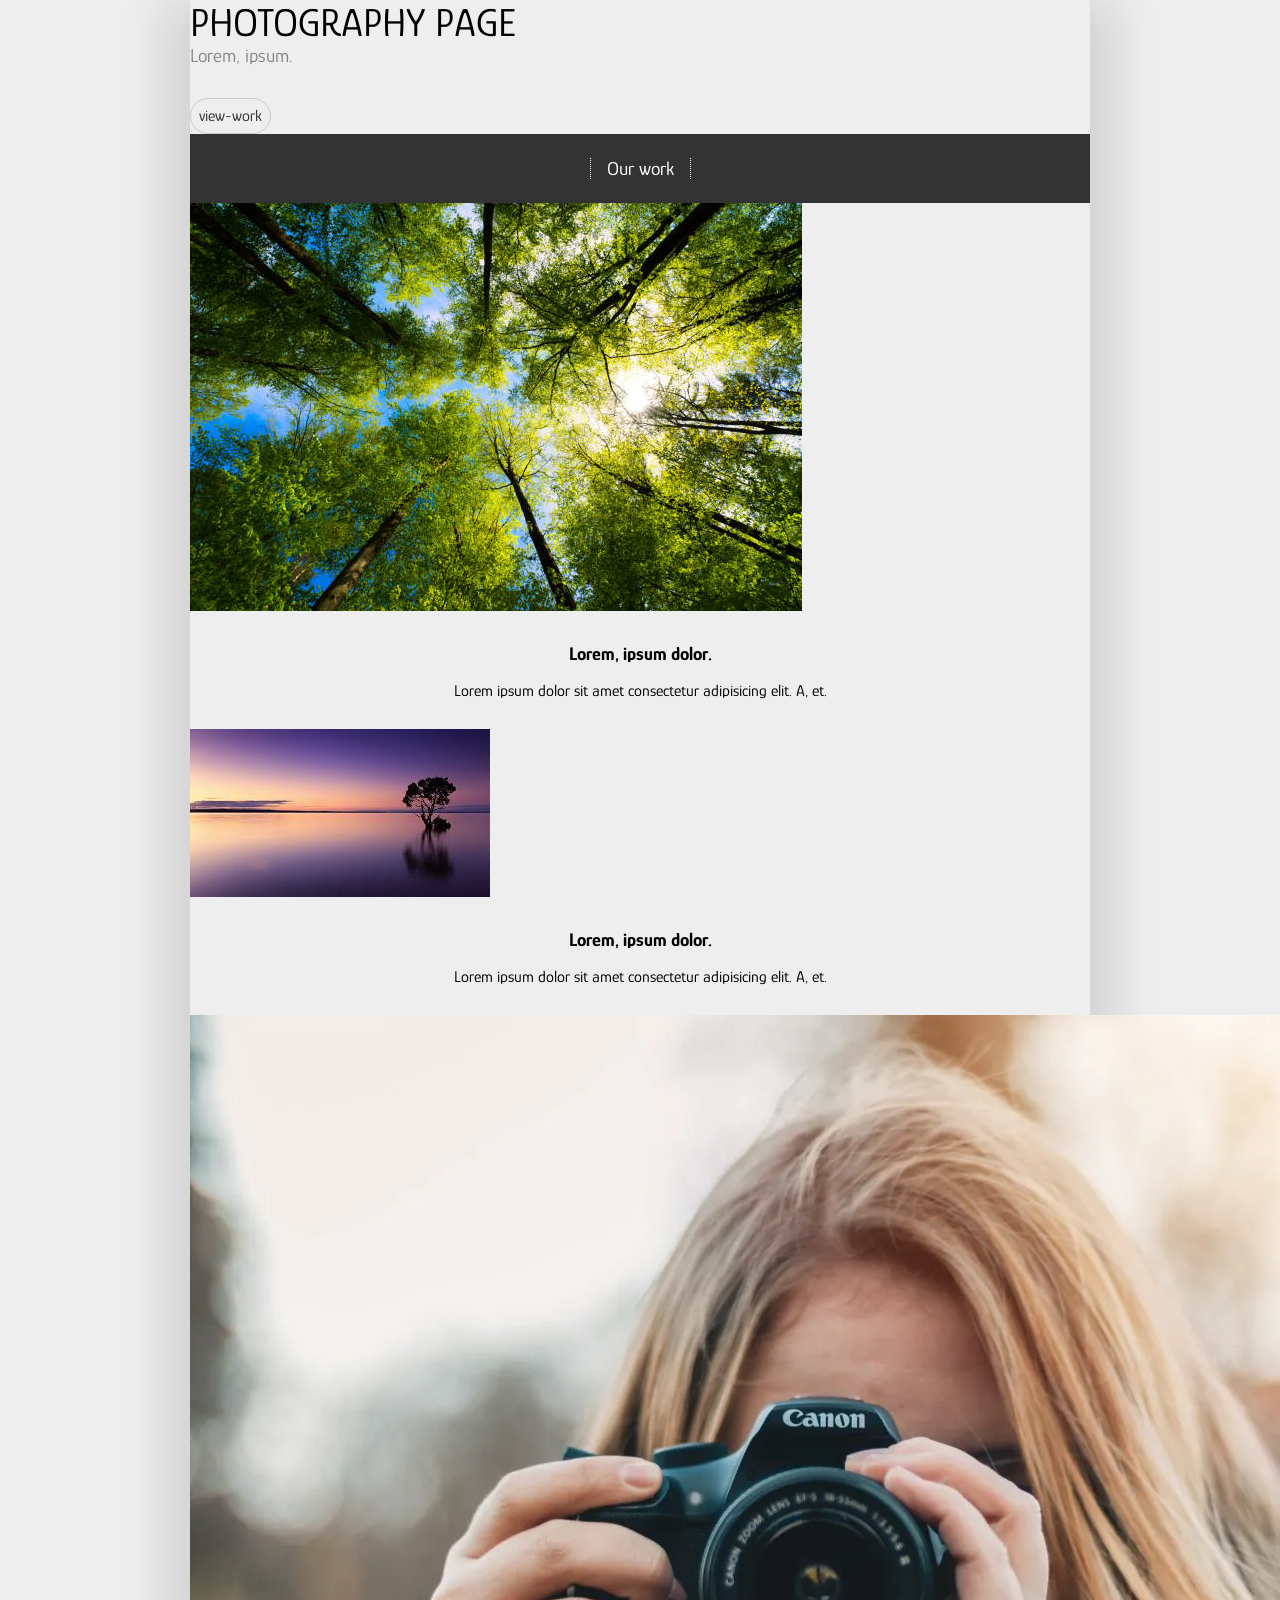
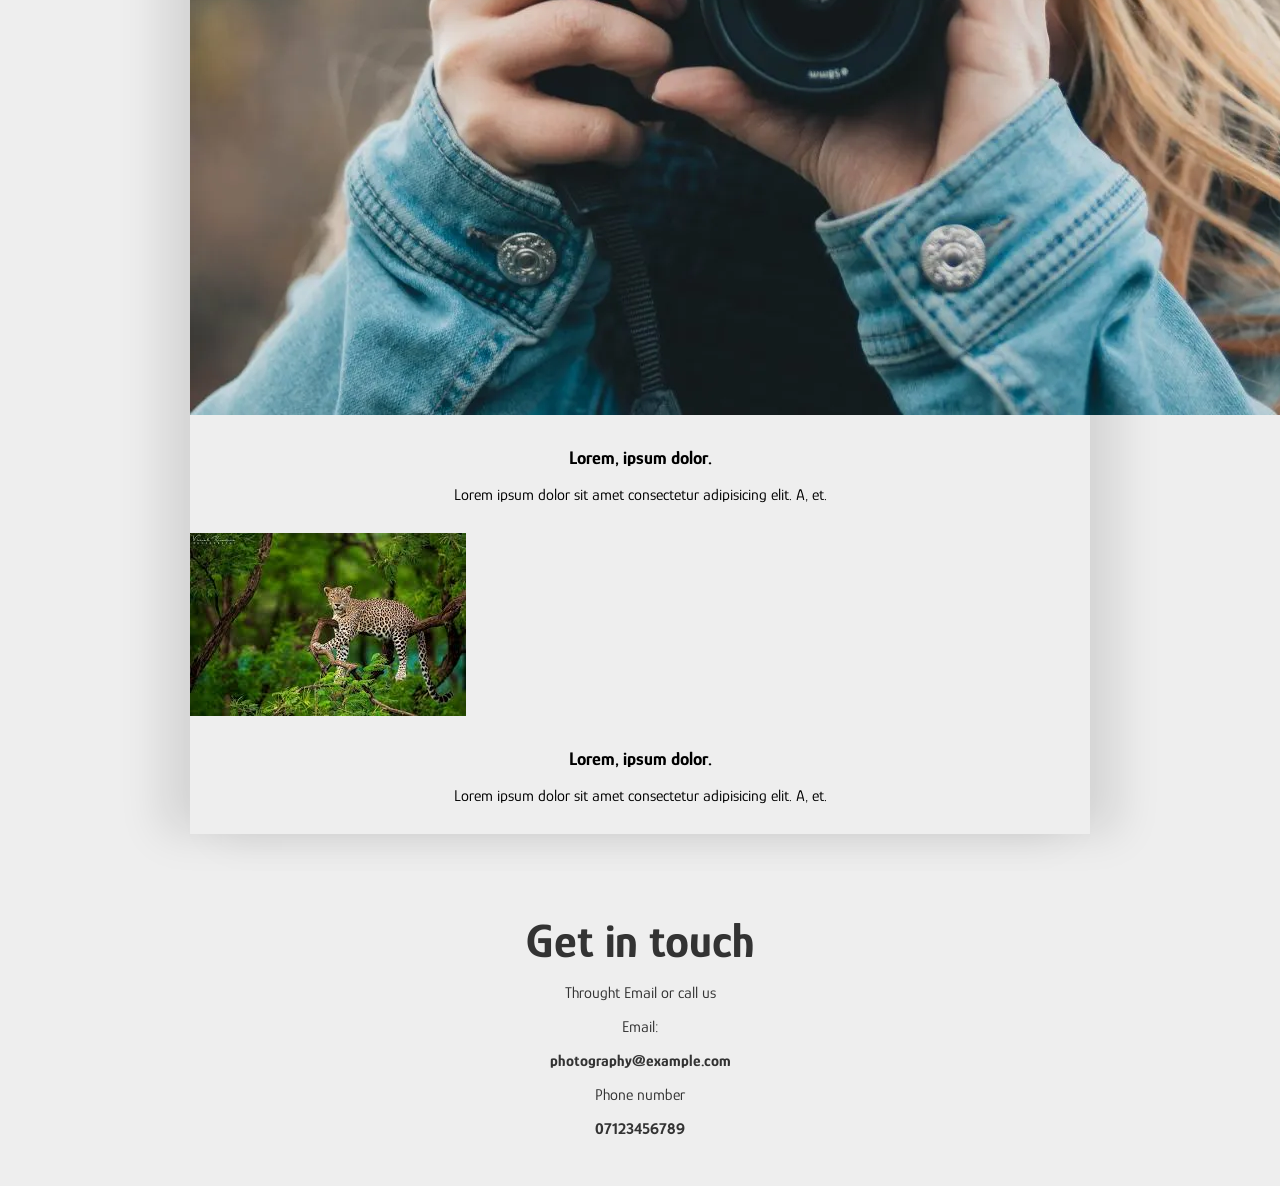
<file: index.html>
<!DOCTYPE html>
<html lang="en">
<head>
    <meta charset="UTF-8">
    <meta name="viewport" content="width=device-width, initial-scale=1.0">
    <title>Photography</title>
    <link rel="stylesheet" href="style.css">
</head>
<body>
    <main>
        <div id="landing">
            <div id="landing-text">
                <div id="landing-text-inner">
                    <h1>Photography Page</h1>
                    <h2>Lorem, ipsum.</h2>
                    <a href="#images" class="btn" id="view-work">
                        view-work
                    </a>
                </div>
            </div>
            <div id="landing-image">

            </div>
           <div id="images">
            <div id="header">
                <h2>Our work</h2>  
            </div>
            <img src="images/istockphoto-1317323736-612x612.jpg" alt="">
            <div class="caption">
                <h3>Lorem, ipsum dolor.</h3>
                <p>Lorem ipsum dolor sit amet consectetur adipisicing elit. A, et.</p>
            </div>
            <img src="images/images (1).jpeg" alt="">
            <div class="caption">
                <h3>Lorem, ipsum dolor.</h3>
                <p>Lorem ipsum dolor sit amet consectetur adipisicing elit. A, et.</p>
            </div>
            <img src="images/photography-projects-1001.webp" alt="">
            <div class="caption">
                <h3>Lorem, ipsum dolor.</h3>
                <p>Lorem ipsum dolor sit amet consectetur adipisicing elit. A, et.</p>
        </div>
        <img src="images/images.jpeg" alt="">
        <div class="caption">
            <h3>Lorem, ipsum dolor.</h3>
            <p>Lorem ipsum dolor sit amet consectetur adipisicing elit. A, et.</p>
    </main>
    <footer>
        <h3>Get in touch</h3>
        <p>Throught Email or call us</p>
        <p>Email:</p>
        <strong>photography@example.com</strong>
        <p>Phone number<p>
        <strong>07123456789</strong>
    </footer>
</body>
</html>
</file>
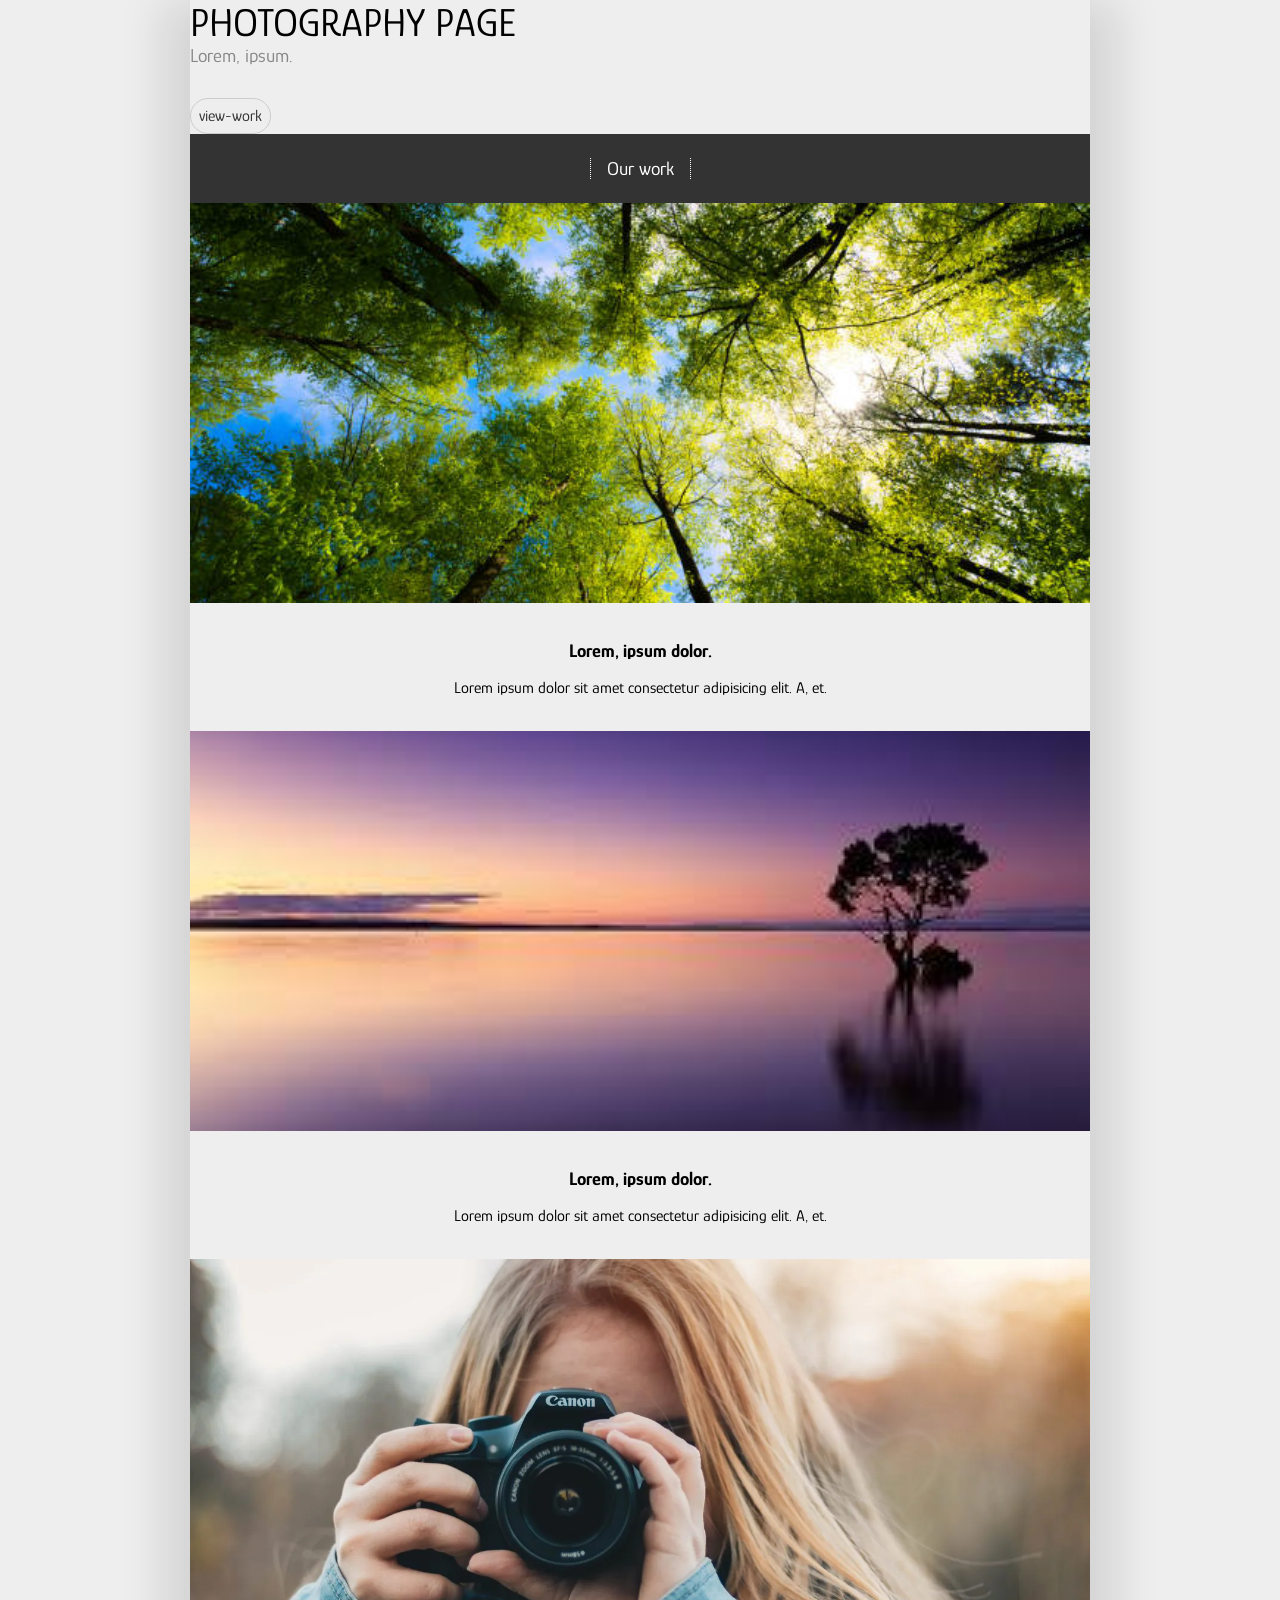
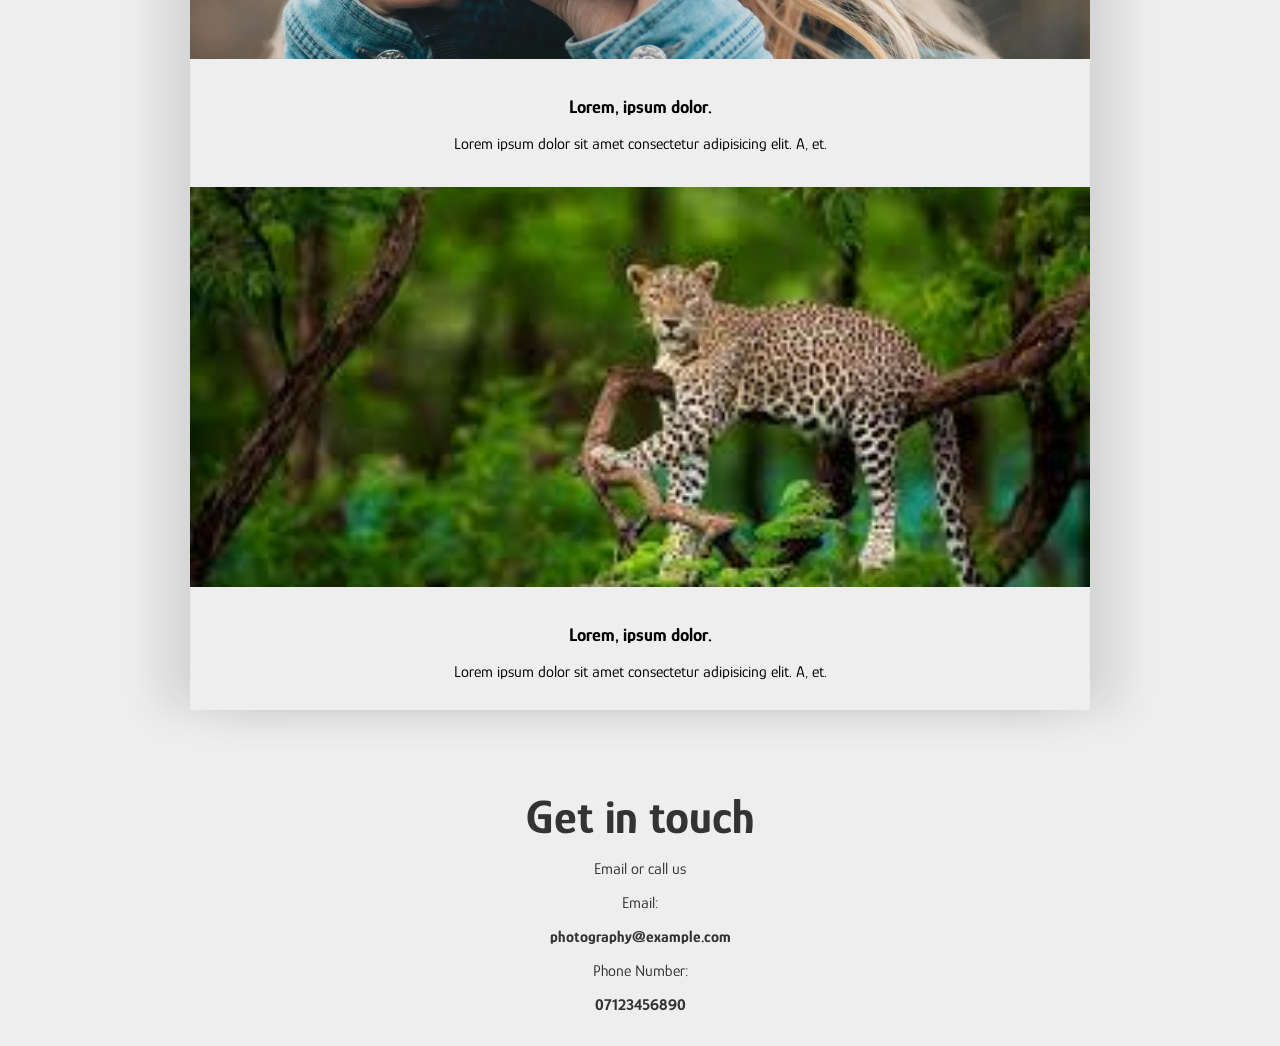
<file: template.html>
<!DOCTYPE html>
<html lang="en">

<head>
    <meta charset="UTF-8">
    <meta name="viewport" content="width=device-width, initial-scale=1.0">
    <title>Photography</title>
    <link rel="stylesheet" href="style.css">
</head>

<body>
    <main>
        <div id="landing">
            <div id="landing-text">
                <div id="landing-text-inner">
                    <h1>Photography Page</h1>
                    <h2>Lorem, ipsum.</h2>
                    <a href="#images" class="btn" id="view-work">
                        view-work
                    </a>
                </div>
            </div>
            <div id="landing-image">   

            </div>

            <div id="images">
                <div id="header">
                    <h2>Our work</h2>
            </div>
            <div class="image-container">
                <img src="images/istockphoto-1317323736-612x612.jpg" alt="" class="image-sizer">
                <div class="caption">
                    <h3>Lorem, ipsum dolor.</h3>
                    <p>Lorem ipsum dolor sit amet consectetur adipisicing elit. A, et.</p>
                </div>
                <img src="images/images (1).jpeg" alt="" class="image-sizer">
                <div class="caption">
                    <h3>Lorem, ipsum dolor.</h3>
                    <p>Lorem ipsum dolor sit amet consectetur adipisicing elit. A, et.</p>
                </div>
                <img src="images/photography-projects-1001.webp" alt="" class="image-sizer">
                <div class="caption">
                    <h3>Lorem, ipsum dolor.</h3>
                    <p>Lorem ipsum dolor sit amet consectetur adipisicing elit. A, et.</p>
                </div>
                <img src="images/images.jpeg" alt="" class="image-sizer">
                <div class="caption">
                    <h3>Lorem, ipsum dolor.</h3>
                    <p>Lorem ipsum dolor sit amet consectetur adipisicing elit. A, et.</p>
                </div>
            </div>
    </main>
    <footer>
        <h3>Get in touch</h3>
        <p>Email or call us</p>
        <p>Email:</p>
        <strong>photography@example.com</strong>
        <p>Phone Number:</p>
        <strong>07123456890</strong>
    </footer>
</body>

</html>
</file>
<file: style.css>
@import url(https://fonts.googleapis.com/css2?family=Glory&display=swap);
body{
    font-family:'glory', sans-serif;
    margin: 0%;
    background: #eee;
    height: auto;
}

h1{
   font-weight: 400;
   font-size: 2.5rem;
   text-transform: uppercase;
   margin:0%;
}

h2{
    font-weight: 400;
    font-size: 1.2rem;
    margin:0%;
}

img{
    display: block;
    width: 100;
    align-items:center;
}

main{
    max-width: 900px;
    margin:auto;
    box-shadow:30px 0px 40px rgba(0,0,0,0.1),-30px 0px 40px rgba(0,0,0,0.1)

}

/* #landing{
    display: flex;
    flex: 0 1 40vw;
    height:50vh;
    justify-content: center ;
   align-items: center;
    text-align: center;
    padding-right:1rem;
    padding-left:1rem;
} */

#landing-text h2{
    color:#888;
}

/* #landing-image{
    background:url(images/photography-camera-learning-feature.webp);
    background-position:center;
    background-size: cover;
    background-repeat: no-repeat;
    height:50vh;
    flex:0 1 60vw;
    margin: 0%;
} */

.btn{
    padding: 0.5rem;
    border:1px #ccc solid;
    display: inline-block;
    margin:2rem 0 0;
    border-radius: 50px;
    text-decoration:none;
    color:#333;
    transition:background500ms ease;
}

.btn:hover {
    background-color: #f4f4f4;
}

#header{
    padding:1.5rem;
    text-align:center;
    background: #333;
    color: #fff;
}

#header h2 {
    border-left:dotted 1px #fff;
    border-right:dotted 1px #fff;
    display:inline-block;
    padding-left:1rem;
    padding-right: 1rem;
}

.caption{
    padding: 0.8rem;
    text-align: center;
}

footer{
    text-align: center;
    padding:2rem 1rem;
    margin:auto;
    color:#333;
}

footer h3{
    font-size:3rem;
    margin-bottom:0;
}
.image-container{
    display: flex;
    flex-wrap: wrap;
    gap: 5px;
    justify-content: center;
    align-items: center;
    
}
.image-sizer {
    width:900px;
    /* Fixed width */
    height:400px;
    /* Fixed height */
    object-fit: cover;
}
/* .mywork{
    background: url(images/photography-camera-learning-feature.webp);
    background-position:center;
    background-size:cover;
    background-repeat:no-repeat;
    height:100px;
    width:900px;

} */
</file>
